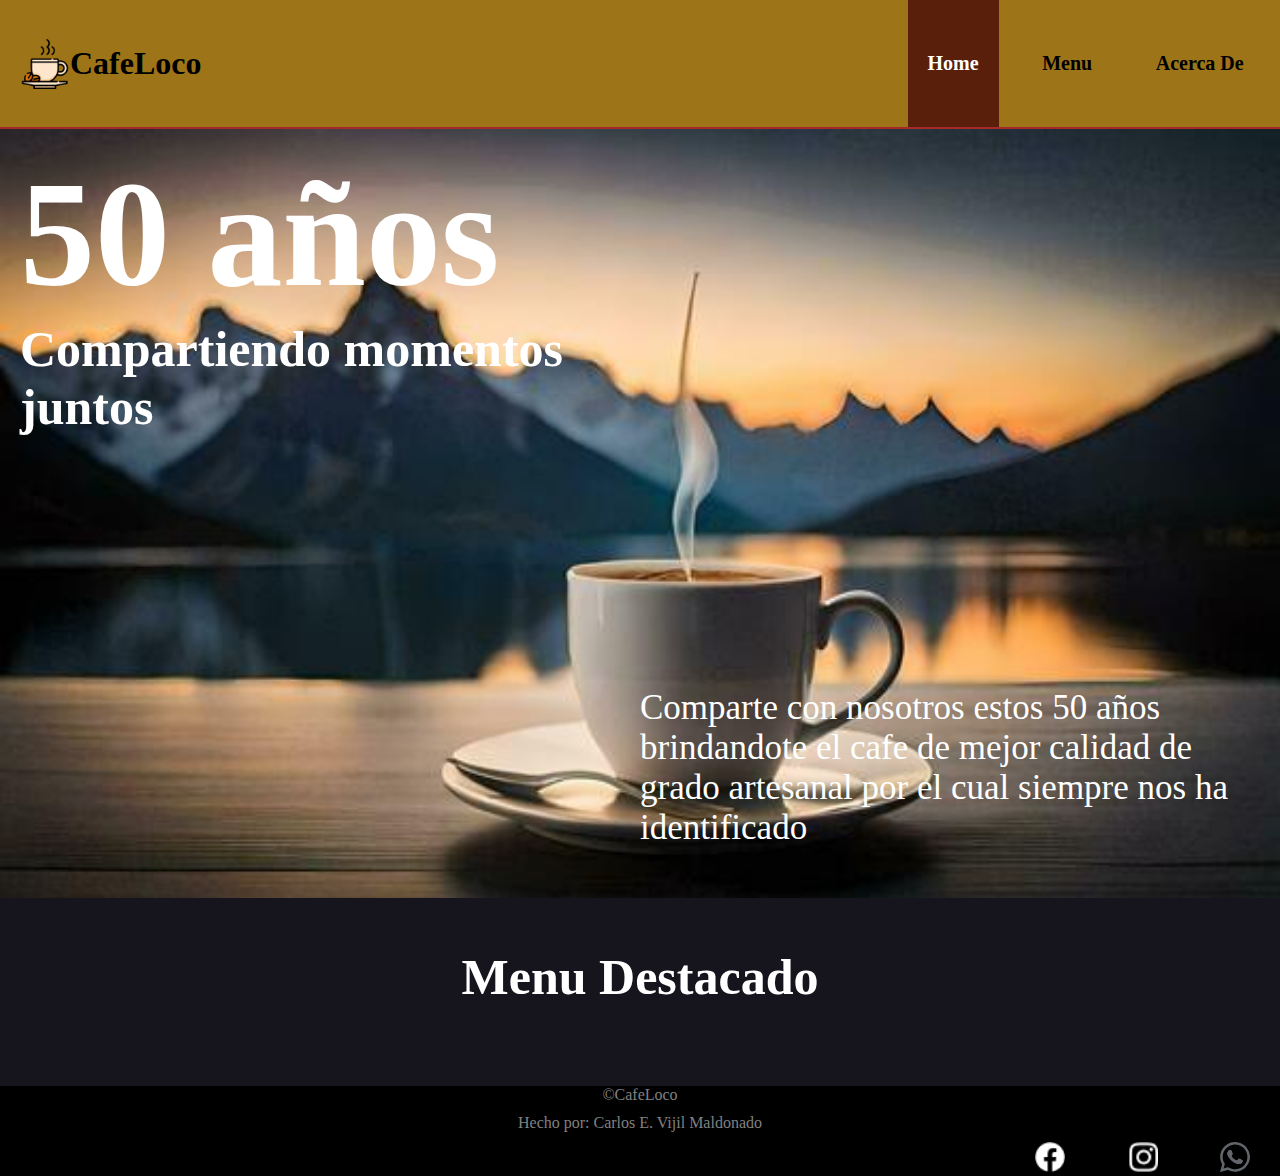
<file: index.html>
<!DOCTYPE html>
<html lang="en">
<head>
    <meta charset="UTF-8">
    <meta name="viewport" content="width=device-width, initial-scale=1.0">
    <title>Cafe Artesnal - HN</title>
    <link rel="icon" type="image/x-icon" href="../img/taza-de-cafe.png">
    <link rel="stylesheet" href="index.css">
    <link rel="stylesheet" href="css/index.css">
</head>
<body>
    <header>
        <div class="header_logo">
            <img src="img/taza-de-cafe.png" alt="hola">
            <h1>CafeLoco</h1>
        </div>
        <nav>
            <button class="hamburguesa" onclick="toggle_ham();">
                <img class="hamburguesa-icon" src="img/iconos/hamburguesa.svg" alt="menu hamburguesa">
            </button>
            <ul class="navbar">
                <li class="navbar-item navbar-item-ham"><a href="/" style="background-color: #591F0B; color: white; cursor: default;">Home</a></li>
                <li class="navbar-item navbar-item-ham"><a onclick="toggle_dropdown()">Menu</a>
                <ul class="dropdown">
                    <li class="navbar-item navbar-item-ham"><a href="/pages/Cafes.html">Caliente</a></li>
                    <li class="navbar-item navbar-item-ham"><a href="/pages/helado.html">Helado</a></li>
                    <li class="navbar-item navbar-item-ham"><a href="/pages/postre.html">Postres</a></li>
                </ul></li>
                <li class="navbar-item navbar-item-ham"><a href="/pages/acercade.html">Acerca De</a></li>
            </ul>
        </nav>
    </header>
    <main>
        <section class="hero_banner">
            <h2>
                <span class="aniversario">50 años</span><br/>
                <span class="slogan">Compartiendo momentos juntos</span>
            </h2>
            <p>Comparte con nosotros estos 50 años brindandote el cafe de mejor calidad de grado artesanal por el cual siempre nos ha identificado</p>
        </section>

        <section class="producto">
            <h2>Menu Destacado</h2>
            <div class="populares"></div>
        </section>
    </main>
    <footer>
        <ul class="footer_list">
            <li class="footer_list_item">©CafeLoco</li>
            <li class="footer_list_item">Hecho por: Carlos E. Vijil Maldonado</li>
            <li class="footer_list_item">
                <ul class="footer_social">
                    <li><a href="https://www.facebook.com" target="_blank"><img src="img/iconos/facebook.png" alt="facebook"></a></li>
                    <li><a href="https://www.instagram.com/" target="_blank"><img src="img/iconos/instagram.png" alt="instagram"></a></li>
                    <li><a href="https://www.whatsapp.com/?lang=es_LA" target="_blank"><img src="img/iconos/whatsapp.svg" alt="whatsapp"></a></li>
                </ul>
            </li>
        </ul>
    </footer>
    <script src="index.js" type="module"></script>
</body>
</html>
</file>
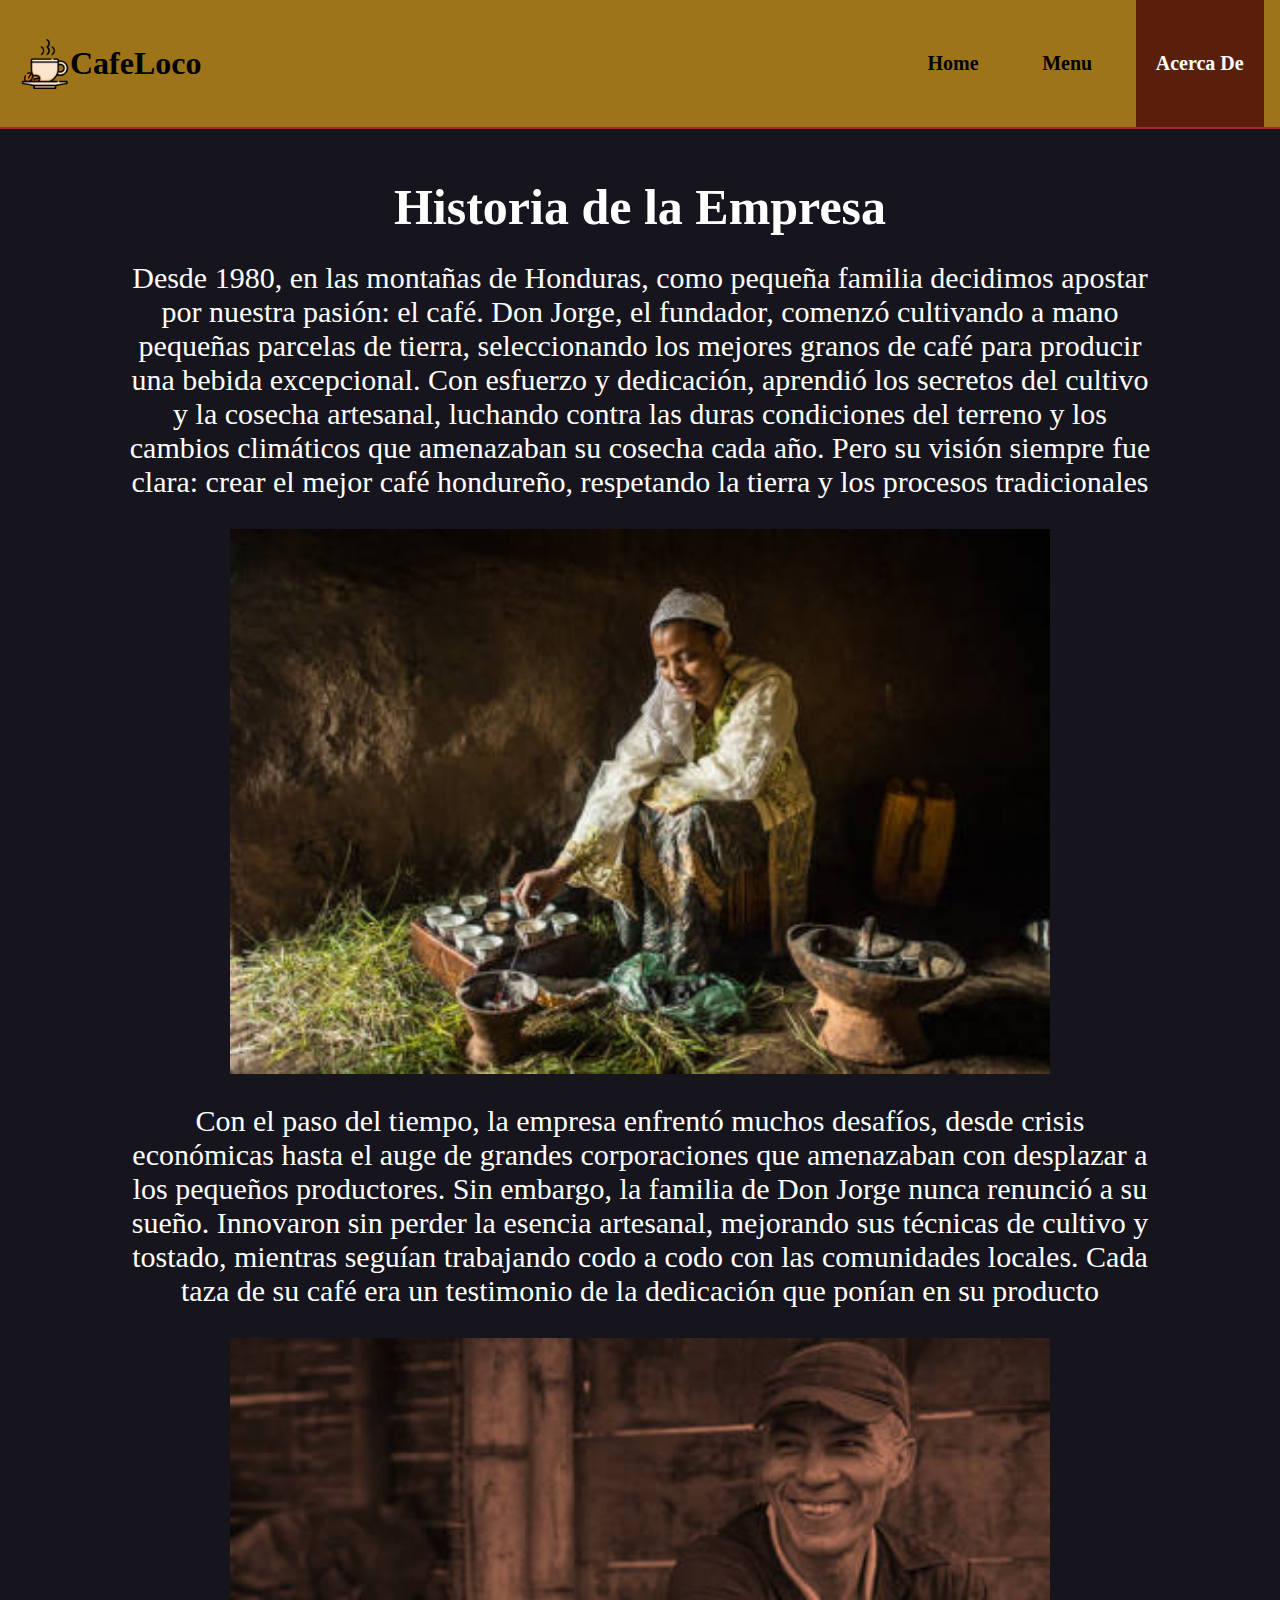
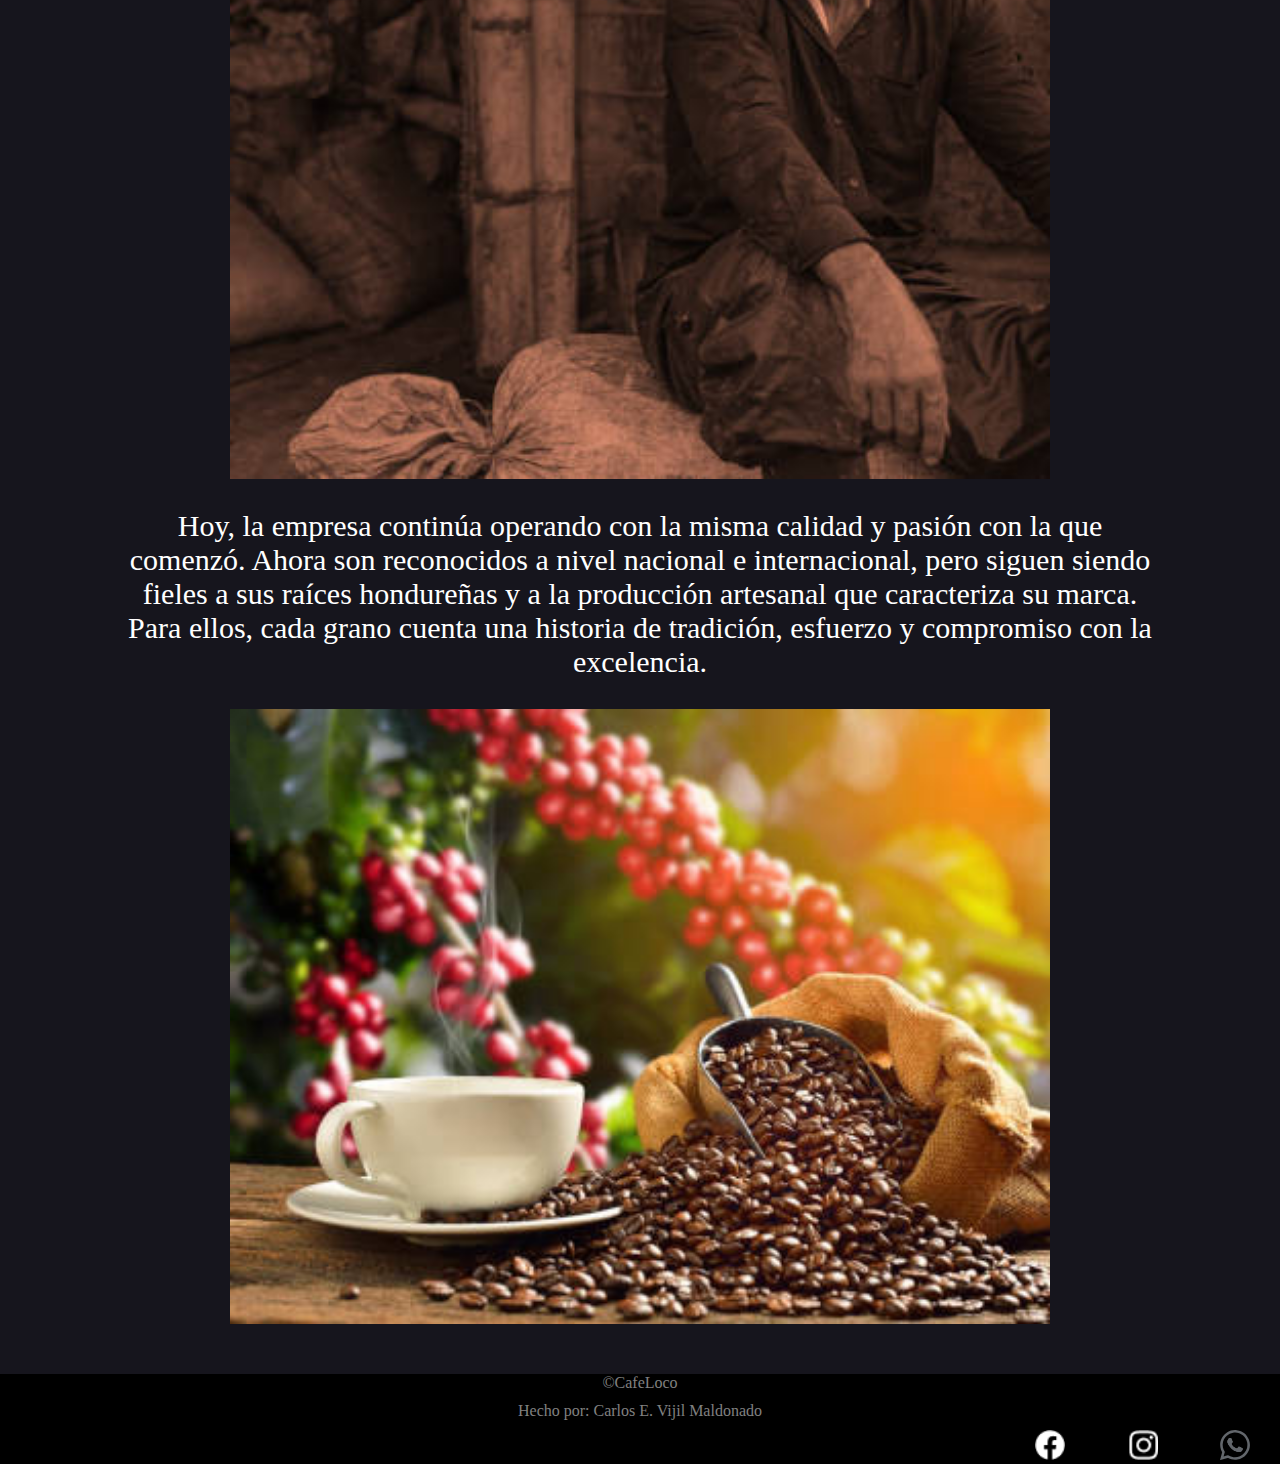
<file: pages/acercade.html>
<!DOCTYPE html>
<html lang="en">
<head>
    <meta charset="UTF-8">
    <meta name="viewport" content="width=device-width, initial-scale=1.0">
    <title>Cafe Artesnal - Acerca de</title>
    <link rel="icon" type="image/x-icon" href="../img/taza-de-cafe.png">
    <link rel="stylesheet" href="../index.css">
    <link rel="stylesheet" href="../css/acercade.css">
</head>
<body>
    <header>
        <div class="header_logo">
            <img src="../img/taza-de-cafe.png" alt="hola">
            <h1>CafeLoco</h1>
        </div>
        <nav>
            <button class="hamburguesa" onclick="toggle_ham();">
                <img class="hamburguesa-icon" src="../img/iconos/hamburguesa.svg" alt="menu hamburguesa">
            </button>
            <ul class="navbar">
                <li class="navbar-item navbar-item-ham"><a href="/">Home</a></li>
                <li class="navbar-item navbar-item-ham"><a onclick="toggle_dropdown()">Menu</a>
                <ul class="dropdown">
                    <li class="navbar-item navbar-item-ham"><a href="/pages/Cafes.html">Caliente</a></li>
                    <li class="navbar-item navbar-item-ham"><a href="/pages/helado.html">Helado</a></li>
                    <li class="navbar-item navbar-item-ham"><a href="/pages/postre.html">Postres</a></li>
                </ul></li>
                <li class="navbar-item navbar-item-ham"><a href="/pages/acercade.html" style="background-color: #591F0B; color: white; cursor: default;">Acerca De</a></li>
            </ul>
        </nav>
    </header>
    <main>
        <section class="container">
            <h2>Historia de la Empresa</h2>
            <div class="info">
                <p>Desde 1980, en las montañas de Honduras, como pequeña familia decidimos apostar por nuestra pasión: el café. Don Jorge, el fundador, comenzó cultivando a mano pequeñas parcelas de tierra, seleccionando los mejores granos de café para producir una bebida excepcional. Con esfuerzo y dedicación, aprendió los secretos del cultivo y la cosecha artesanal, luchando contra las duras condiciones del terreno y los cambios climáticos que amenazaban su cosecha cada año. Pero su visión siempre fue clara: crear el mejor café hondureño, respetando la tierra y los procesos tradicionales</p>
                <img src="../img/acercade/historia-cafe(2).jpg" alt="Historia del Cafe">
                <p>Con el paso del tiempo, la empresa enfrentó muchos desafíos, desde crisis económicas hasta el auge de grandes corporaciones que amenazaban con desplazar a los pequeños productores. Sin embargo, la familia de Don Jorge nunca renunció a su sueño. Innovaron sin perder la esencia artesanal, mejorando sus técnicas de cultivo y tostado, mientras seguían trabajando codo a codo con las comunidades locales. Cada taza de su café era un testimonio de la dedicación que ponían en su producto</p>
                <img src="../img/acercade/Juan(2).jpg" alt="Don Jorge">
                <p>Hoy, la empresa continúa operando con la misma calidad y pasión con la que comenzó. Ahora son reconocidos a nivel nacional e internacional, pero siguen siendo fieles a sus raíces hondureñas y a la producción artesanal que caracteriza su marca. Para ellos, cada grano cuenta una historia de tradición, esfuerzo y compromiso con la excelencia.</p>
                <img src="../img/acercade/cafe(2).jpg" alt="cafe ahora">
            </div>
        </section>
    </main>
    <footer>
        <ul class="footer_list">
            <li class="footer_list_item">©CafeLoco</li>
            <li class="footer_list_item">Hecho por: Carlos E. Vijil Maldonado</li>
            <li class="footer_list_item">
                <ul class="footer_social">
                    <li><a href="https://www.facebook.com" target="_blank"><img src="../img/iconos/facebook.png" alt="facebook"></a></li>
                    <li><a href="https://www.instagram.com/" target="_blank"><img src="../img/iconos/instagram.png" alt="instagram"></a></li>
                    <li><a href="https://www.whatsapp.com/?lang=es_LA" target="_blank"><img src="../img/iconos/whatsapp.svg" alt="whatsapp"></a></li>
                </ul>
            </li>
        </ul>
    </footer>
    <script src="../index.js" type="module"></script>
</body>
</html>
</file>
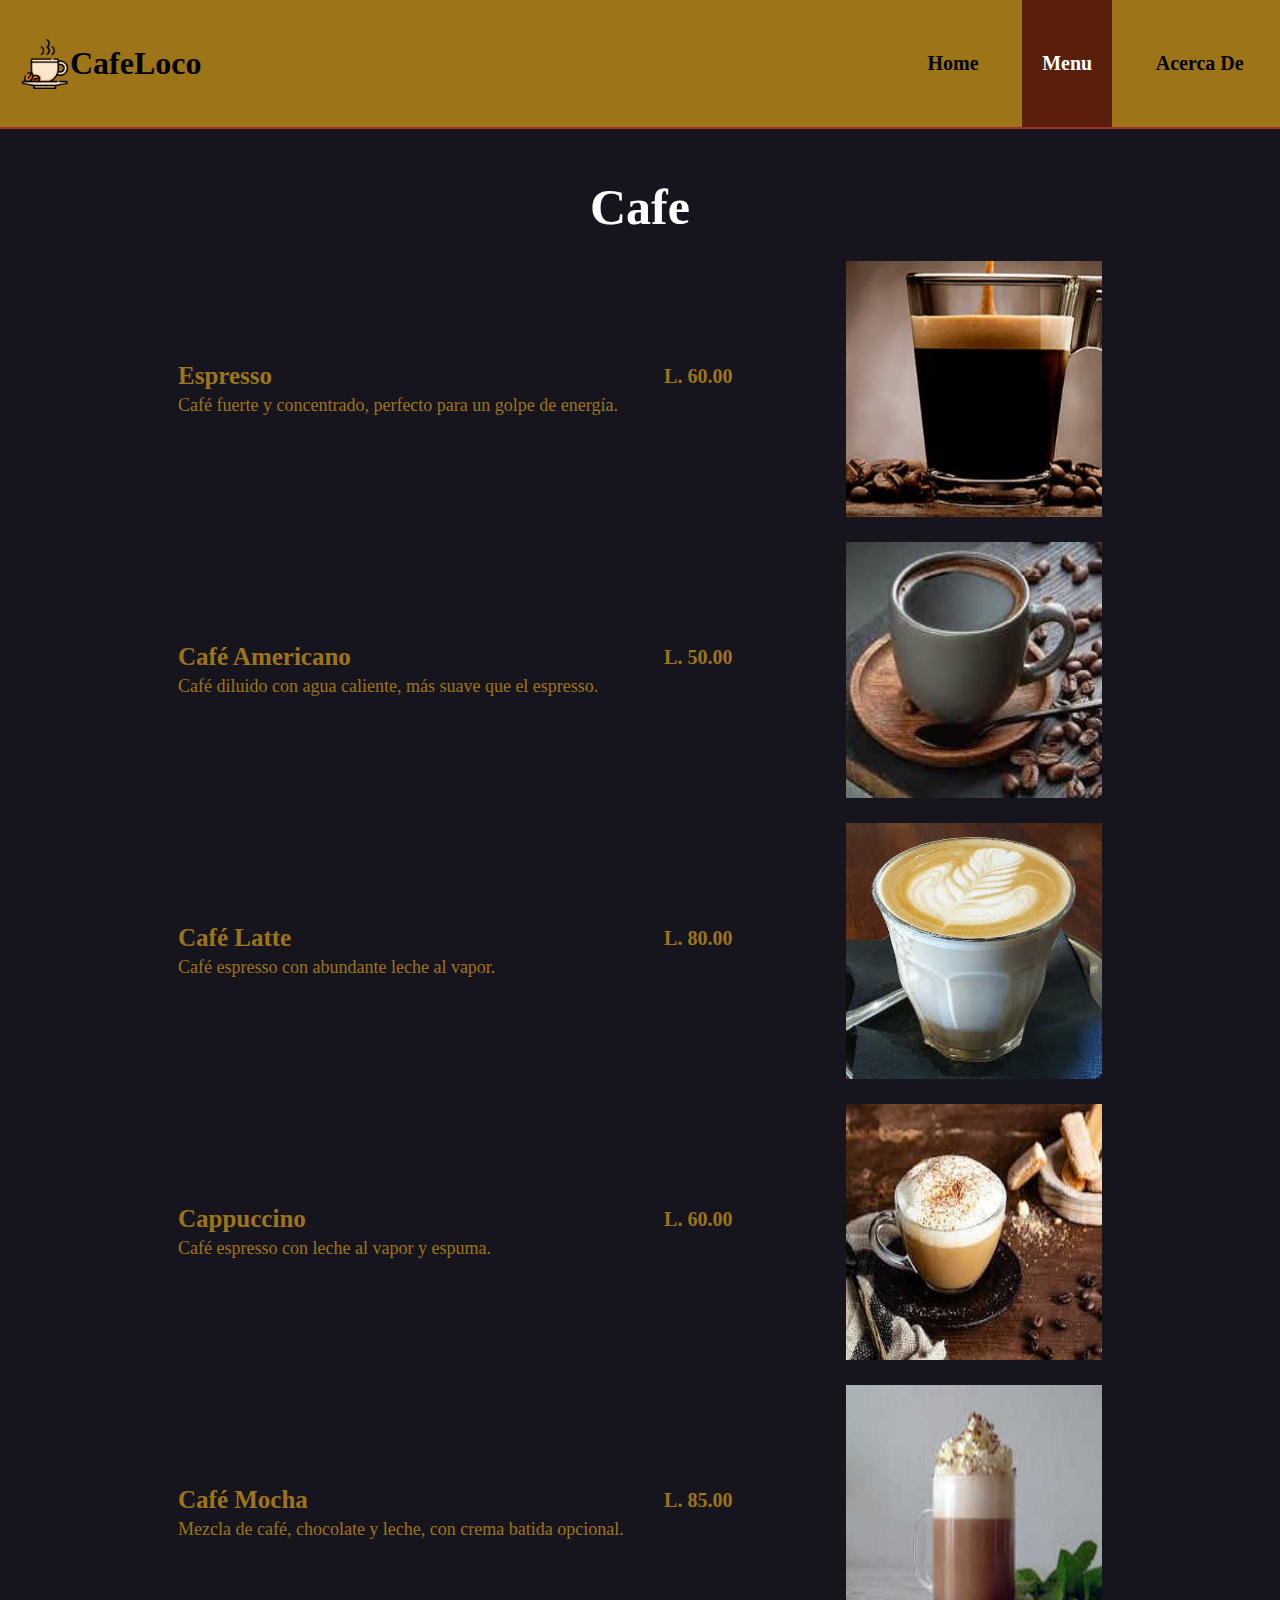
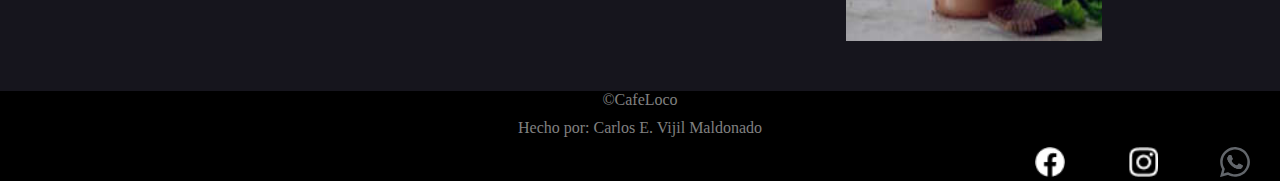
<file: pages/Cafes.html>
<!DOCTYPE html>
<html lang="en">
<head>
    <meta charset="UTF-8">
    <meta name="viewport" content="width=device-width, initial-scale=1.0">
    <title>Cafe Artesnal - Cafe</title>
    <link rel="icon" type="image/x-icon" href="../img/taza-de-cafe.png">
    <link rel="stylesheet" href="../index.css">
    <link rel="stylesheet" href="../css/index.css">

</head>
<body>
    <header>
        <div class="header_logo">
            <img src="../img/taza-de-cafe.png" alt="hola">
            <h1>CafeLoco</h1>
        </div>
        <nav>
            <button class="hamburguesa" onclick="toggle_ham();">
                <img class="hamburguesa-icon" src="../img/iconos/hamburguesa.svg" alt="menu hamburguesa">
            </button>
            <ul class="navbar">
                <li class="navbar-item navbar-item-ham"><a href="/">Home</a></li>
                <li class="navbar-item navbar-item-ham"><a onclick="toggle_dropdown()" style="background-color: #591F0B; color: white;">Menu</a>
                <ul class="dropdown">
                    <li class="navbar-item navbar-item-ham"><a href="/pages/Cafes.html" style="background-color: #591F0B; color: white; cursor: default;">Caliente</a></li>
                    <li class="navbar-item navbar-item-ham"><a href="/pages/helado.html">Helado</a></li>
                    <li class="navbar-item navbar-item-ham"><a href="/pages/postre.html">Postres</a></li>
                </ul></li>
                <li class="navbar-item navbar-item-ham"><a href="/pages/acercade.html">Acerca De</a></li>
            </ul>
        </nav>
    </header>
    <main>
        <section class="producto">
            <h2>Cafe</h2>
            <div class="menus"></div>
        </section>
    </main>
    <footer>
        <ul class="footer_list">
            <li class="footer_list_item">©CafeLoco</li>
            <li class="footer_list_item">Hecho por: Carlos E. Vijil Maldonado</li>
            <li class="footer_list_item">
                <ul class="footer_social">
                    <li><a href="https://www.facebook.com" target="_blank"><img src="../img/iconos/facebook.png" alt="facebook"></a></li>
                    <li><a href="https://www.instagram.com/" target="_blank"><img src="../img/iconos/instagram.png" alt="instagram"></a></li>
                    <li><a href="https://www.whatsapp.com/?lang=es_LA" target="_blank"><img src="../img/iconos/whatsapp.svg" alt="whatsapp"></a></li>
                </ul>
            </li>
        </ul>
    </footer>
    <script src="../index.js" type="module"></script>
</body>
</html>
</file>
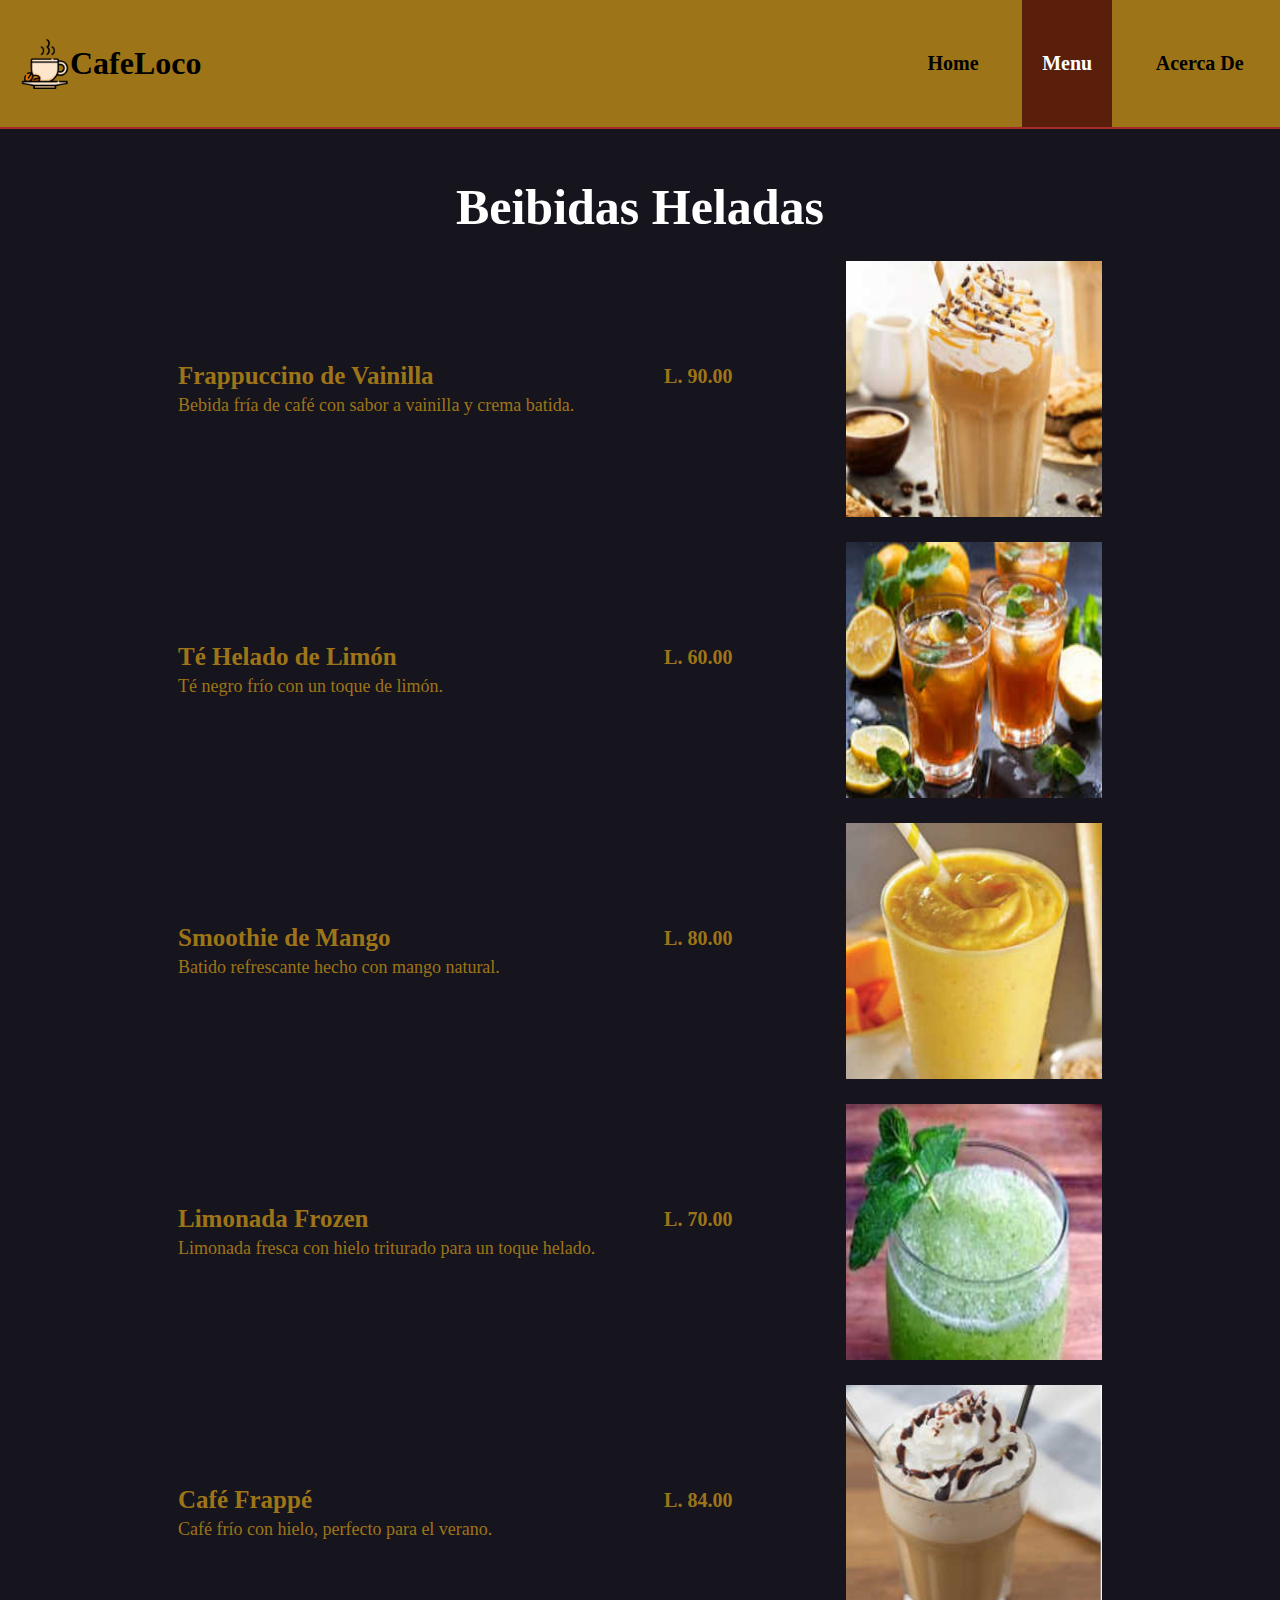
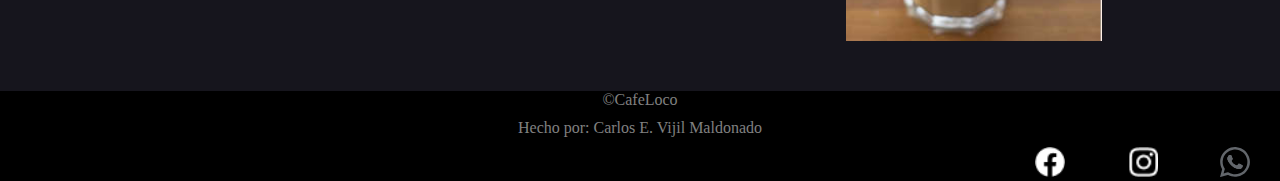
<file: pages/helado.html>
<!DOCTYPE html>
<html lang="en">
<head>
    <meta charset="UTF-8">
    <meta name="viewport" content="width=device-width, initial-scale=1.0">
    <title>Cafe Artesnal - Bebidas Heladas</title>
    <link rel="icon" type="image/x-icon" href="../img/taza-de-cafe.png">
    <link rel="stylesheet" href="../index.css">
    <link rel="stylesheet" href="../css/index.css">
</head>
<body>
    <header>
        <div class="header_logo">
            <img src="../img/taza-de-cafe.png" alt="hola">
            <h1>CafeLoco</h1>
        </div>
        <nav>
            <button class="hamburguesa" onclick="toggle_ham();">
                <img class="hamburguesa-icon" src="../img/iconos/hamburguesa.svg" alt="menu hamburguesa">
            </button>
            <ul class="navbar">
                <li class="navbar-item navbar-item-ham"><a href="/">Home</a></li>
                <li class="navbar-item navbar-item-ham"><a onclick="toggle_dropdown()" style="background-color: #591F0B; color: white;">Menu</a>
                <ul class="dropdown">
                    <li class="navbar-item navbar-item-ham"><a href="/pages/Cafes.html">Caliente</a></li>
                    <li class="navbar-item navbar-item-ham"><a href="/pages/helado.html" style="background-color: #591F0B; color: white; cursor: default;">Helado</a></li>
                    <li class="navbar-item navbar-item-ham"><a href="/pages/postre.html">Postres</a></li>
                </ul></li>
                <li class="navbar-item navbar-item-ham"><a href="/pages/acercade.html">Acerca De</a></li>
            </ul>
        </nav>
    </header>
    <main>
        <section class="producto">
            <h2>Beibidas Heladas</h2>
            <div class="menus"></div>
        </section>
    </main>
    <footer>
        <ul class="footer_list">
            <li class="footer_list_item">©CafeLoco</li>
            <li class="footer_list_item">Hecho por: Carlos E. Vijil Maldonado</li>
            <li class="footer_list_item">
                <ul class="footer_social">
                    <li><a href="https://www.facebook.com" target="_blank"><img src="../img/iconos/facebook.png" alt="facebook"></a></li>
                    <li><a href="https://www.instagram.com/" target="_blank"><img src="../img/iconos/instagram.png" alt="instagram"></a></li>
                    <li><a href="https://www.whatsapp.com/?lang=es_LA" target="_blank"><img src="../img/iconos/whatsapp.svg" alt="whatsapp"></a></li>
                </ul>
            </li>
        </ul>
    </footer>
    <script src="../index.js" type="module"></script>
</body>
</html>
</file>
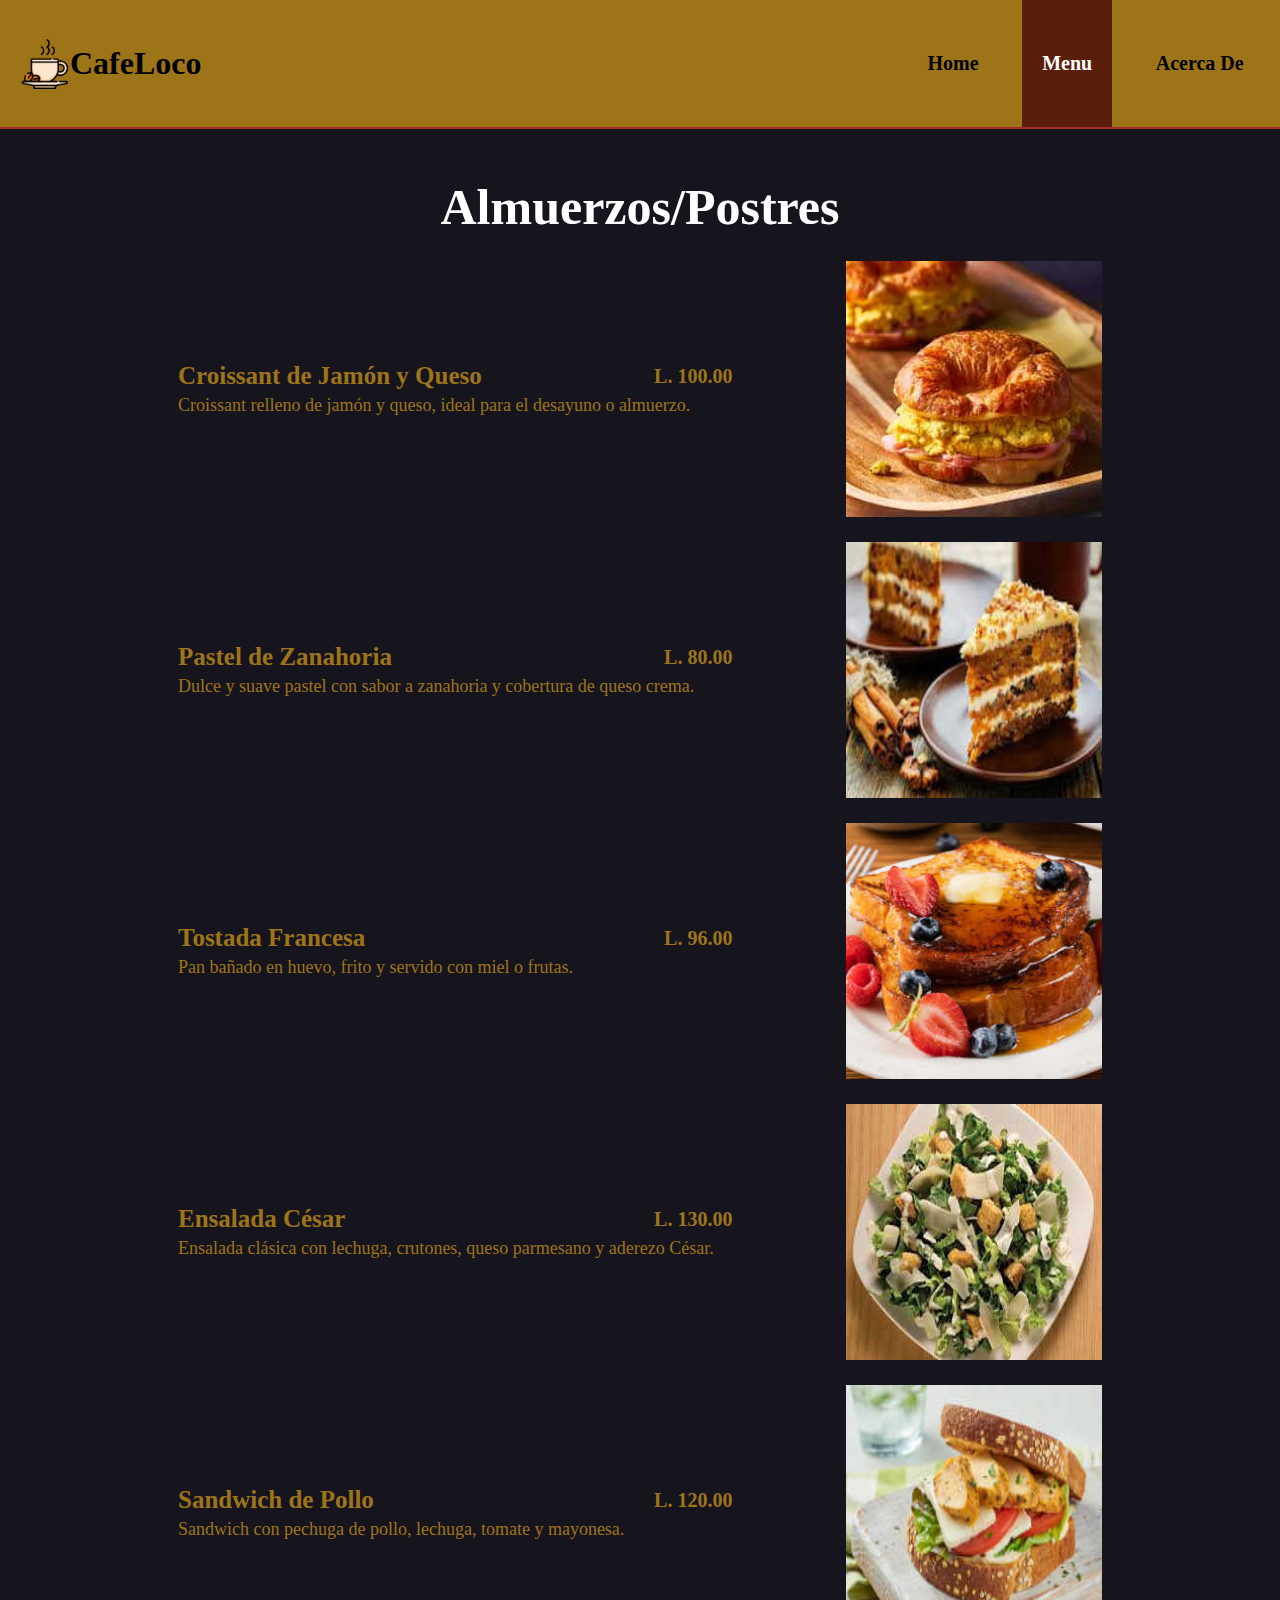
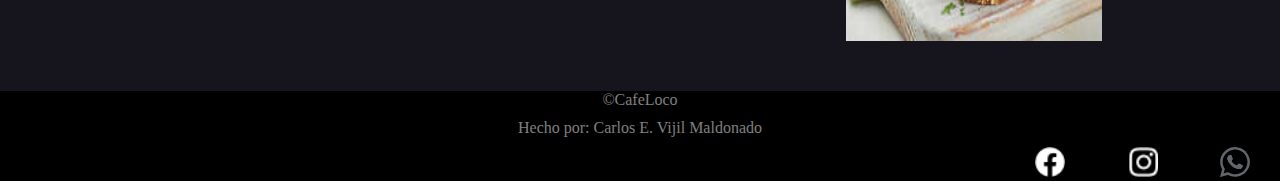
<file: pages/postre.html>
<!DOCTYPE html>
<html lang="en">
<head>
    <meta charset="UTF-8">
    <meta name="viewport" content="width=device-width, initial-scale=1.0">
    <title>Cafe Artesnal - Comida</title>
    <link rel="icon" type="image/x-icon" href="../img/taza-de-cafe.png">
    <link rel="stylesheet" href="../index.css">
    <link rel="stylesheet" href="../css/index.css">
</head>
<body>
    <header>
        <div class="header_logo">
            <img src="../img/taza-de-cafe.png" alt="hola">
            <h1>CafeLoco</h1>
        </div>
        <nav>
            <button class="hamburguesa" onclick="toggle_ham();">
                <img class="hamburguesa-icon" src="../img/iconos/hamburguesa.svg" alt="menu hamburguesa">
            </button>
            <ul class="navbar">
                <li class="navbar-item navbar-item-ham"><a href="/">Home</a></li>
                <li class="navbar-item navbar-item-ham"><a onclick="toggle_dropdown()" style="background-color: #591F0B; color: white;">Menu</a>
                <ul class="dropdown">
                    <li class="navbar-item navbar-item-ham"><a href="/pages/Cafes.html">Caliente</a></li>
                    <li class="navbar-item navbar-item-ham"><a href="/pages/helado.html">Helado</a></li>
                    <li class="navbar-item navbar-item-ham"><a href="/pages/postre.html" style="background-color: #591F0B; color: white; cursor: default;">Postres</a></li>
                </ul></li>
                <li class="navbar-item navbar-item-ham"><a href="/pages/acercade.html">Acerca De</a></li>
            </ul>
        </nav>
    </header>
    <main>
        <section class="producto">
            <h2>Almuerzos/Postres</h2>
            <div class="menus"></div>
        </section>
    </main>
    <footer>
        <ul class="footer_list">
            <li class="footer_list_item">©CafeLoco</li>
            <li class="footer_list_item">Hecho por: Carlos E. Vijil Maldonado</li>
            <li class="footer_list_item">
                <ul class="footer_social">
                    <li><a href="https://www.facebook.com" target="_blank"><img src="../img/iconos/facebook.png" alt="facebook"></a></li>
                    <li><a href="https://www.instagram.com/" target="_blank"><img src="../img/iconos/instagram.png" alt="instagram"></a></li>
                    <li><a href="https://www.whatsapp.com/?lang=es_LA" target="_blank"><img src="../img/iconos/whatsapp.svg" alt="whatsapp"></a></li>
                </ul>
            </li>
        </ul>
    </footer>
    <script src="../index.js" type="module"></script>
</body>
</html>
</file>
<file: index.css>
*{
    box-sizing: border-box;
    margin: 0;
}

html{
    overflow-x: hidden;
}

a{
    color: black;
}

header{
    position: fixed;
    border-bottom: 2px solid brown;
    display: grid;
    justify-content: space-between;
    grid-template-columns: 2fr 6fr;
    width: 100vw;
    height: 129px;
    background-color: #9E7418;
}

.header_logo{
    display: flex;
    flex-flow: row nowrap;
    padding: 25px 0;
    padding-left: 20px;
    align-items: center;
}

.header_logo img{
    width: 50px;
    height: 50px;
}

nav{
    display: flex;
    justify-content: flex-end;
}

.hamburguesa{
    display: none;
    width: 75px;
    height: 75px;
    background: none;
    padding: 0;
    border: none;
    cursor: pointer;
}

.hamburguesa-icon{
    width: 75px;
    height: 75px;
}

.navbar{
    width: 100%;
    height: 100%;
    padding: 0;
    list-style: none;
    display: flex;
    flex-flow: row;
    justify-content: flex-end;
    align-items: center;
    gap: 2.5%;
    margin-right: 1.7%;
}

.navbar-item{
    padding: 0;
    height: 100%;
    display: flex;
    align-items: center;
}

.navbar-item a{
    text-decoration: none;
    font-weight: bold;
    font-size: 20px;
    text-align: center;
    cursor: pointer;
    height: 100%;
    padding: 10px 20px;
    min-width: 80px;
    display: flex;
    align-items: center;
    transition: background-color 0.5s ease-in-out;
}

.navbar-item:nth-child(2){
    display: flex;
    flex-flow: column nowrap;
}

.dropdown{
    position: fixed;
    top: 125px;
    background-color: #9E7418;
    padding: 0;
    display: none;
}

.dropdown li a{
    width: 100%;
    padding: 15px 10px;
}

.navbar-item a:hover{
    background-color: #591F0B;
    color: white;
}

main{
    padding-top: 128px;
    background-color: #16151d;
}

footer{
    background-color: black;
}

.footer_list{
    display: flex;
    flex-flow: column nowrap;
    color: gray;
    list-style: none;
    padding: 0;
    gap: 10px;
}

.footer_list_item{
    text-align: center;
    width: 100vw;
}

.footer_social{
    padding: 0;
    list-style: none;
    display: flex;
    flex-flow: row nowrap;
    justify-content: flex-end;
    gap: 5%;
    padding-right: 30px;
}

.footer_social li a img{
    width: 30px;
    height: 30px;
}

@media (max-width: 600px) {
    nav{
        margin-right: 20px;
        padding: 25px 0;
    }

    .hamburguesa{
        display: flex;
        justify-content: center;
        align-items: center;
    }

    .navbar{
        display: none;
    }

    .navbar-ham{
        width: 100vw;
        position: absolute;
        top: 129px;
        left: 0;
        display: flex;
        flex-flow: column nowrap;
        justify-content: flex-start;
        background-color: #591F0B;
        list-style: none;
        padding: 0;
        font-size: large;
    }
    
    .navbar-item-ham{
        border-bottom: 1px solid black;
        width: 100vw;
    }

    .navbar-item-ham a{
        width: 100vw;
        color: white;
        font-weight: bold;
        padding: 25px;
    }

    .dropdown{
        position: unset;
        background-color: #591F0B;
    }

    .dropdown li a{
        padding: 25px;
    }

    .dropdown li:nth-child(1){
        border-top: 1px solid black;
    }
}
</file>
<file: css/index.css>
.hero_banner{
    width: 100vw;
    height: calc(100vh - 130px);
    background-image: url('../img/coffee-wallpaper.jpg');
    background-repeat: no-repeat;
    background-size: cover;
    background-position: center;
    display: flex;
    flex-flow: row;
    color: white;
}

.hero_banner h2{
    padding: 20px 0 0 20px;
    width: 50vw;
}
/* trbl */

.aniversario{
    font-size: 150px;
}

.slogan{
    font-size: 50px;
}

.hero_banner p{
    padding-bottom: 50px;
    padding-right: 20px;
    width: 50vw;
    font-size: 35px;
    align-self: flex-end; 
}

.producto{
    display: flex;
    flex-flow: column nowrap;
    margin-top: 50px;
    padding-bottom: 50px;
    align-items: center;
}

.producto h2{
    color: white;
    font-size: 50px;
    text-align: center;
}

.menus, .populares{
    width: 80%;
    display: flex;
    flex-flow: column wrap;
    color: #9E7418;
}
/* trbl */
.menu{
    padding: 25px 50px 0 50px;
    display: flex;
    flex-flow: row nowrap;
    justify-content: space-between;
    align-items: center;
    gap: 5px;
}

.menu img{
    height: 256px;
    width: 256px;
}

.menu_info{
    width: 60%;
    display: flex;
    flex-direction: column;
    gap: 5px;
}

.desc{
    font-size: 18px;
}

.menu_info_titulo {
    display: flex;
    flex-flow: row wrap;
    justify-content: space-between;
    align-items: center;
}

.menu_info_titulo h3{
    font-size: 25px;
}

.menu_info_titulo p{
    font-size: 20px;
    font-weight: bold;
}

/* Pagina principal */

.populares{
    display: grid;
    grid-template-columns: repeat(auto-fill,300px);
    margin-top: 30px;
    align-items: center;
    justify-content: center;
    gap: 50px;
}

.popular{
    display: flex;
    flex-flow: column nowrap;
    width: 300px;
    height: 540px;
    border: 5px inset #9E7418;
    padding: 10px 7px;
    border-radius: 1.5rem;
    align-items: center;
    gap: 20px;
}

.popular img{
    height: 256px;
    width: 256px;
    border-radius: 1.5rem;
}

.popular-info{
    display: flex;
    flex-flow: column nowrap;
    gap: 20px;
    text-align: center;
}

.popular-info h3{
    font-size: 30px;
}

.tipo{
    text-transform: uppercase;
    font-size: 20px;
}

.precio{
    font-size: 30px;
    font-weight: bold;
}

/* Media para quitar padding */
@media (max-width: 800px){
    .menu{
        padding: 25px 0 0 0;
    }
}

@media (max-width: 1000px) {
    .aniversario{
        font-size: 120px;
    }
    
    .slogan{
        font-size: 40px;
    }
    
    .hero_banner p{
        padding-bottom: 50px;
        width: 50vw;
        font-size: 25px;
        align-self: flex-end; 
    }
}

@media (max-width: 690px) {    
    .hero_banner p{
        display: none;
    }

    .menu{
        flex-direction: column-reverse;
    }
}
</file>
<file: css/acercade.css>
.container{
    display: flex;
    flex-flow: column nowrap;
    margin-top: 50px;
    padding-bottom: 50px;
    align-items: center;
    gap: 25px;
}

.container h2{
    color: white;
    font-size: 50px;
    text-align: center;
}

.info{
    display: flex;
    flex-flow: column nowrap;
    text-align: center;
    align-items: center;
    gap: 30px;
    color: white;
    font-size: 30px;
    width: 80%;
}

.info img{
    width: 80%;
    object-fit: cover;
}
</file>
